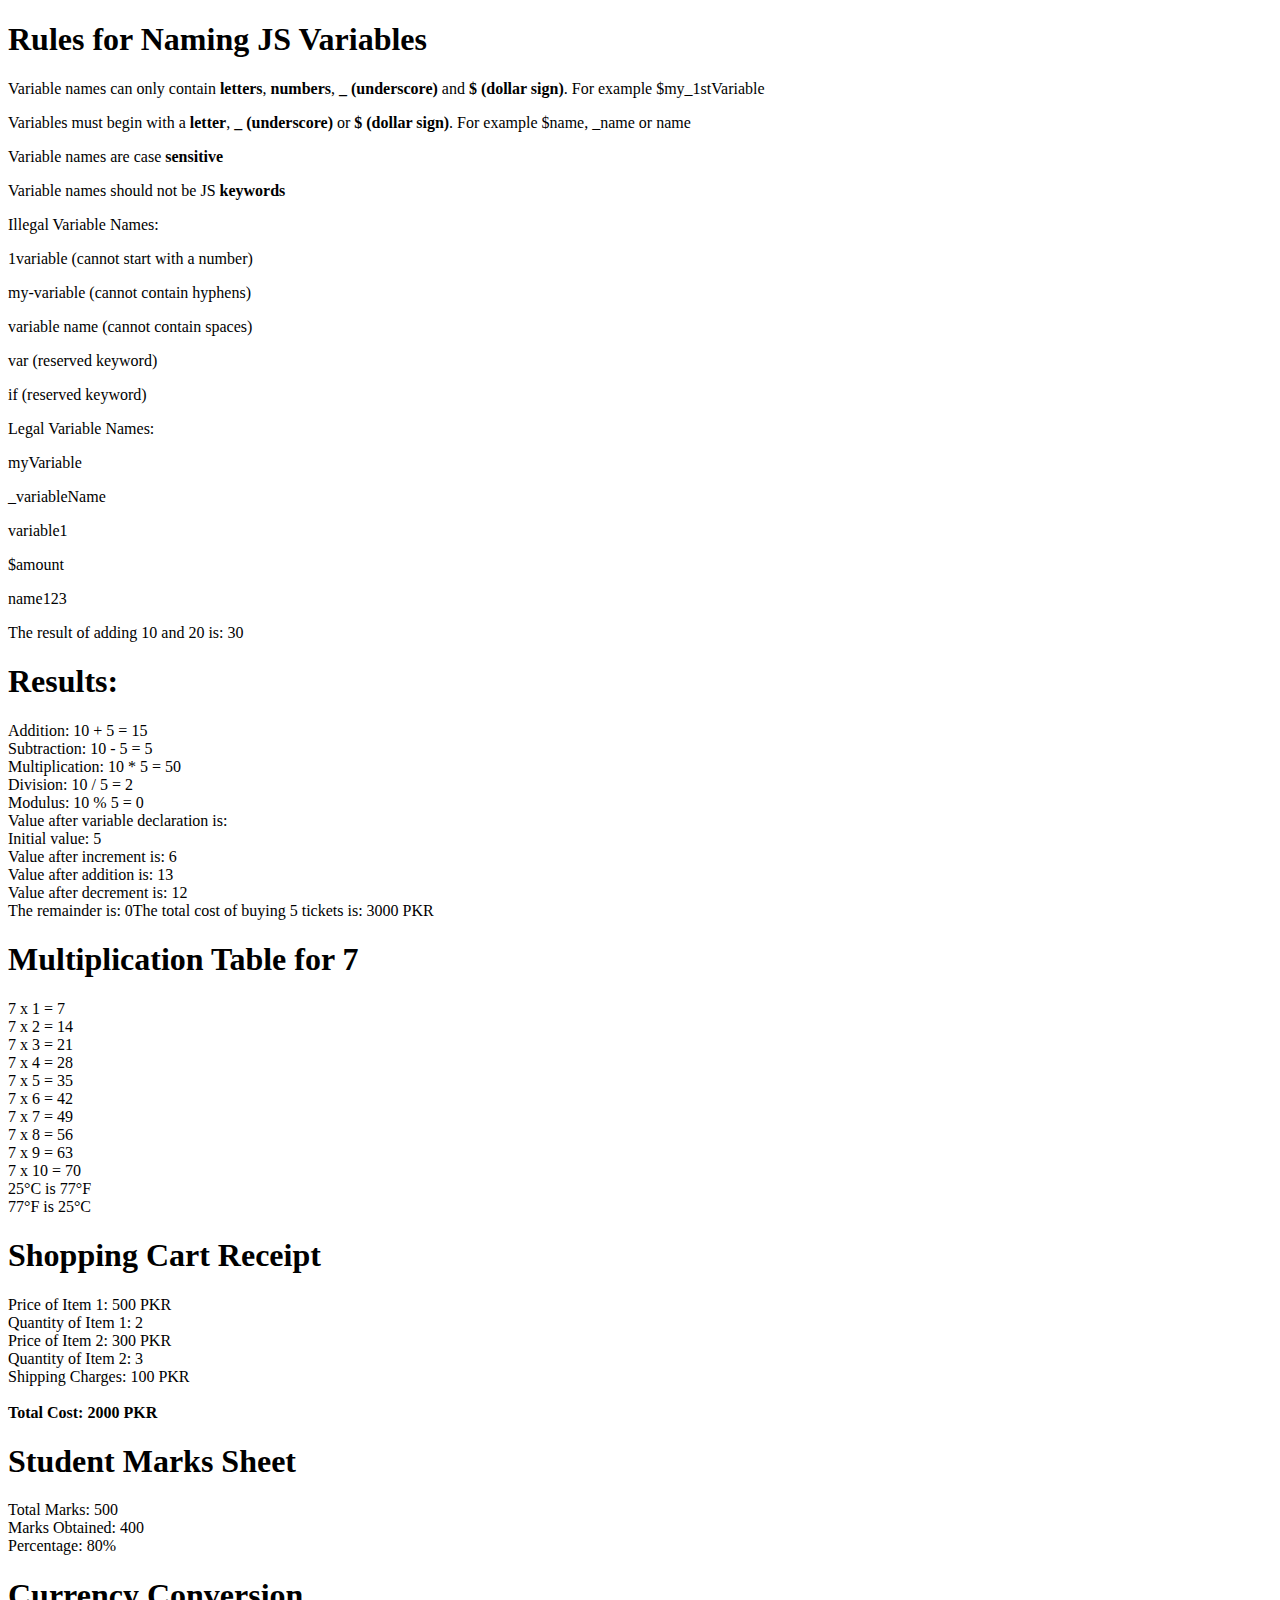
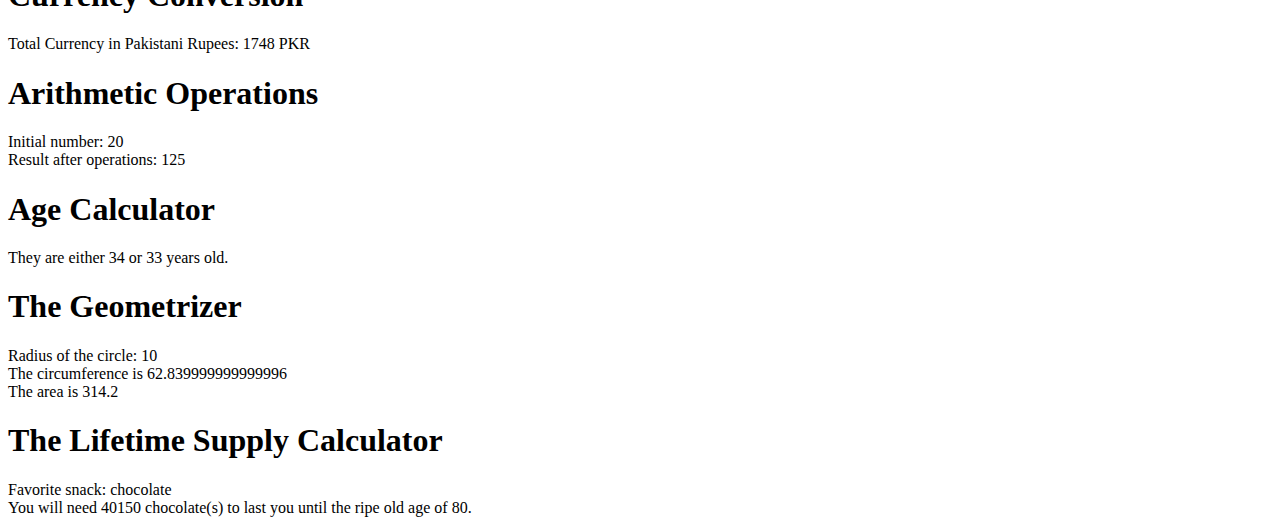
<file: js.index/index.html>
<!DOCTYPE html>
<html lang="en">
<head>
    <meta charset="UTF-8">
    <meta name="viewport" content="width=device-width, initial-scale=1.0">
    <title>Document</title>

</head>
<body>

    <h1>Rules for Naming JS Variables</h1>
    <p>Variable names can only contain <strong>letters</strong>, <strong>numbers</strong>, <strong>_ (underscore)</strong> and <strong>$ (dollar sign)</strong>. For example $my_1stVariable</p>
    <p>Variables must begin with a <strong>letter</strong>, <strong>_ (underscore)</strong> or <strong>$ (dollar sign)</strong>. For example $name, _name or name</p>
    <p>Variable names are case <strong>sensitive</strong></p>
    <p>Variable names should not be JS <strong>keywords</strong></p>
<p>
    Illegal Variable Names:</p>
    <p>
1variable (cannot start with a number)</p>
<p>
my-variable (cannot contain hyphens)</p>
<P>
variable name (cannot contain spaces)</P>
<p>
var (reserved keyword)</p>
<p>
if (reserved keyword)</p>
<p>

Legal Variable Names:</p>
<p>
myVariable</p>
<p>
_variableName</p>
<p>
variable1</p>
<p>
$amount</p>
<p>

name123</p>






    <script src="script.js"></script>
</body>
</html>
</file>
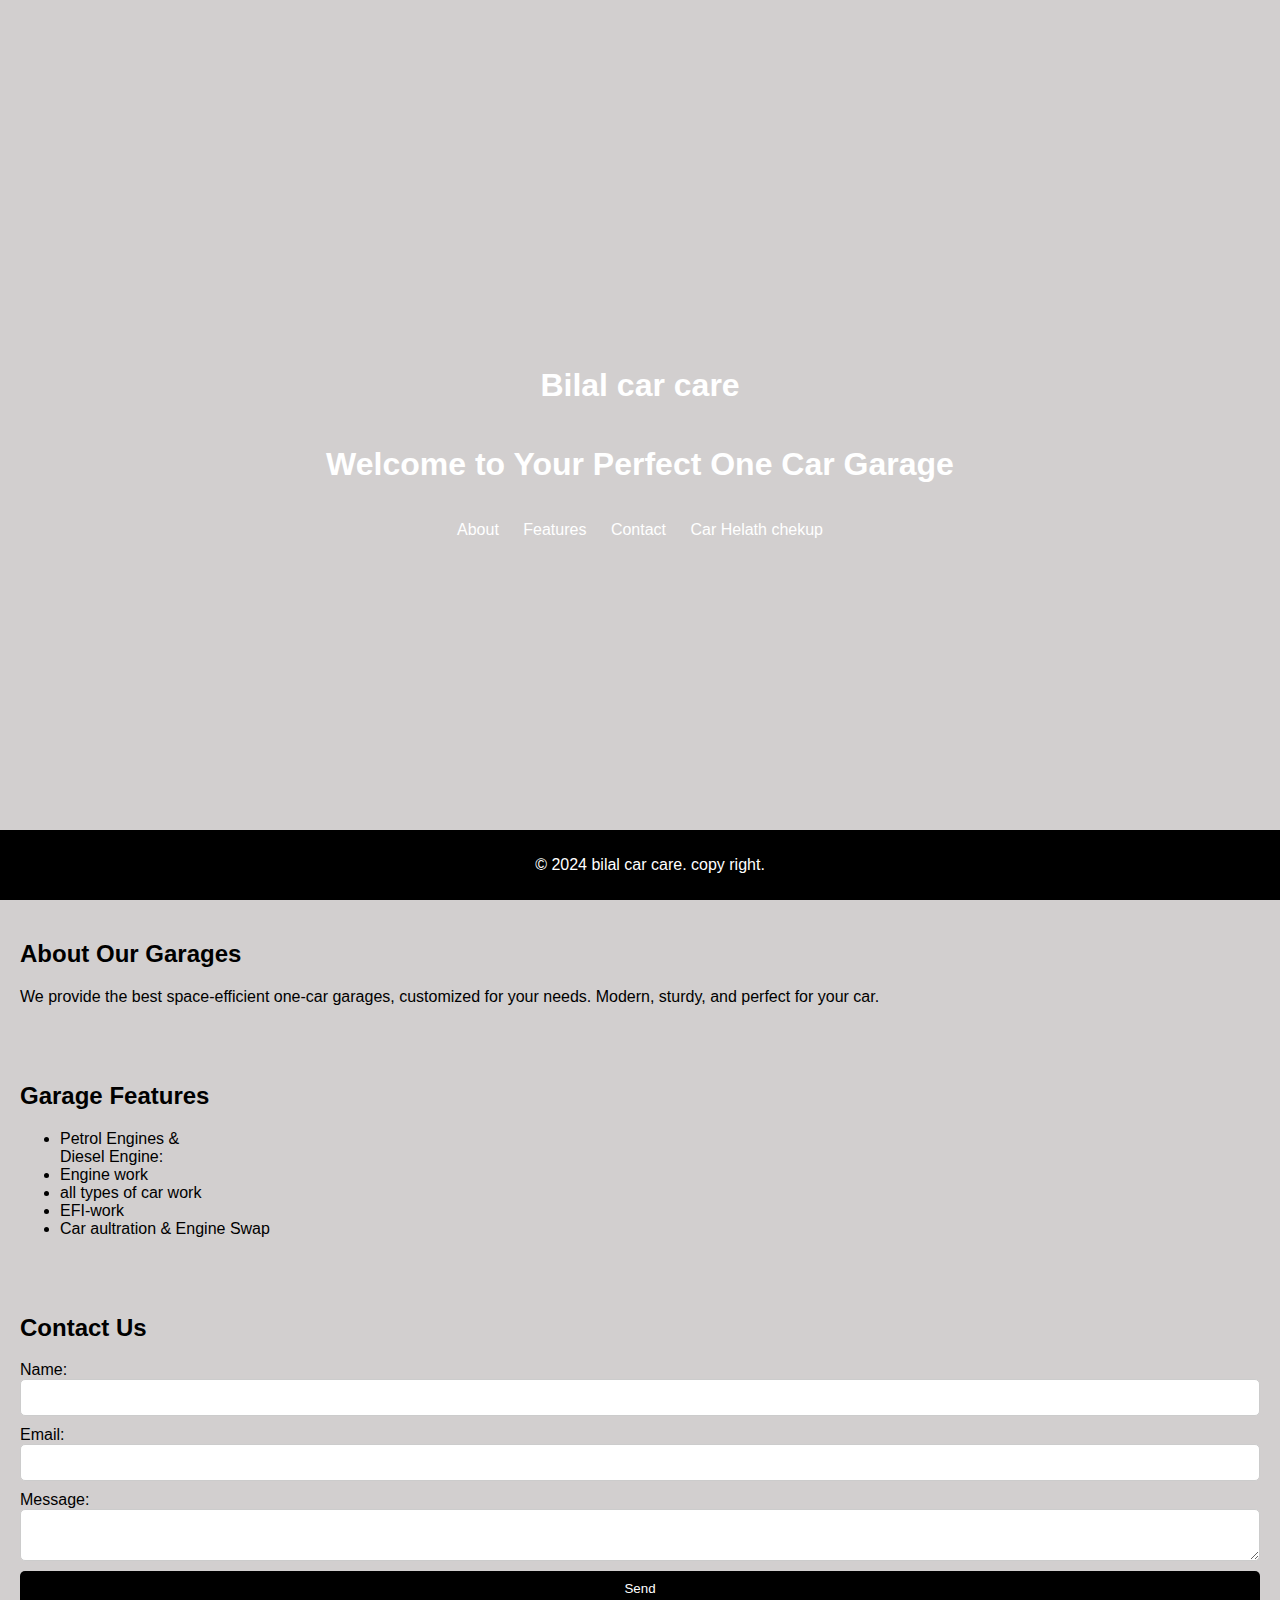
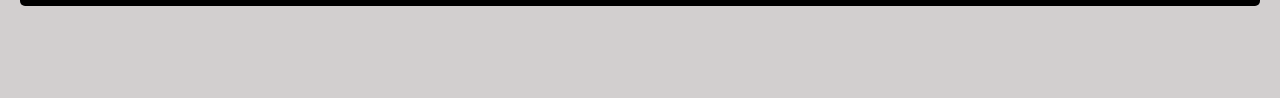
<file: my car/index.html>
<!DOCTYPE html>
<html lang="en">
    <head>
        <meta charset="UTF-8">
        <meta name="viewport" content="width=device-width, initial-scale=1.0">
        <title>bilal car care</title>
        <link rel="stylesheet" href="style.css">
        <script src="script.js" defer></script>
    </head>
    <body>
        <header>
           <h1 id="jok"> Bilal car care</h1>
            <h1 id="Health">Welcome to Your Perfect One Car Garage</h1>
            <nav>
                <ul>
                    
                    <li><a href="#about">About</a></li>
                    <li><a href="#features">Features</a></li>
                    <li><a href="#contact">Contact</a></li>
                    <li><a href="indexs.html">Car Helath chekup</a></li> 
                </ul>
            </nav>
        </header>

        <section id="about">
            <h2>About Our Garages</h2>
            <p>We provide the best space-efficient one-car garages, customized for your needs. Modern, sturdy, and perfect for your car.</p>
        </section>

        <section id="features">
            <h2>Garage Features</h2>
            <ul>
                <li> Petrol Engines &<br>
                    Diesel Engine:</li>
                <li>Engine work </li>
                <li>all types of car work</li>
                <li>EFI-work</li>
                <li> Car aultration & Engine Swap</li>
                
            </ul>
        </section>

        <section id="contact">
            <h2>Contact Us</h2>
            <form id="contactForm">
                <label for="name">Name:</label>
                <input type="text" id="name" name="name" required>

                <label for="email">Email:</label>
                <input type="email" id="email" name="email" required>

                <label for="message">Message:</label>
                <textarea id="message" name="message" required></textarea>

                <button type="submit">Send</button>
            </form>
        </section>
        <br>
<br>
<br><br>

        <footer>
            <p>&copy; 2024 bilal car care. copy right.</p>
        </footer>
    </body>
</html>
</file>
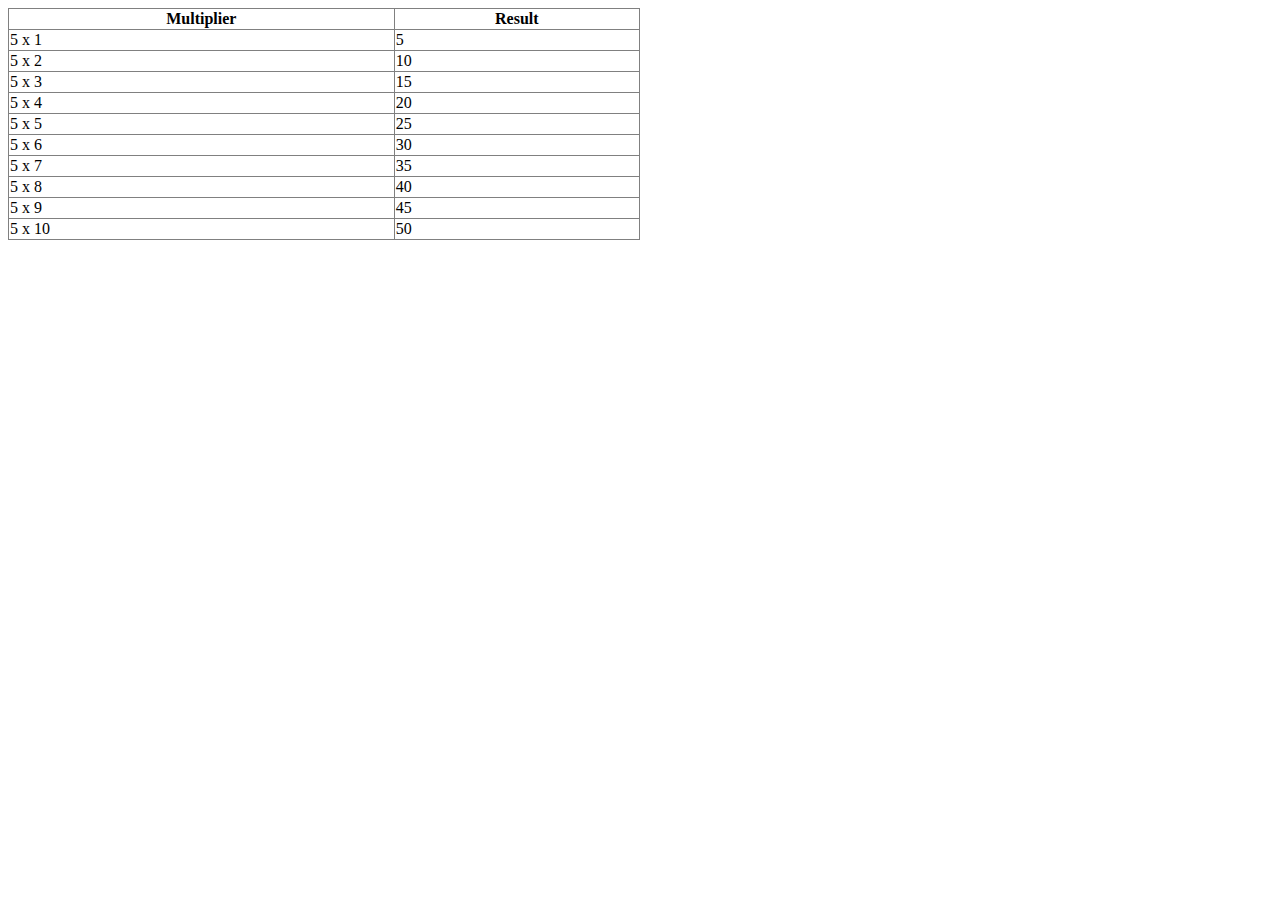
<file: new/index.html>
<!DOCTYPE html>
<html lang="en">
<head>
    <meta charset="UTF-8">
    <meta name="viewport" content="width=device-width, initial-scale=1.0">
    <title>Document</title>
</head>
<body>





    <script src="app.js"></script>
</body>
</html>
</file>
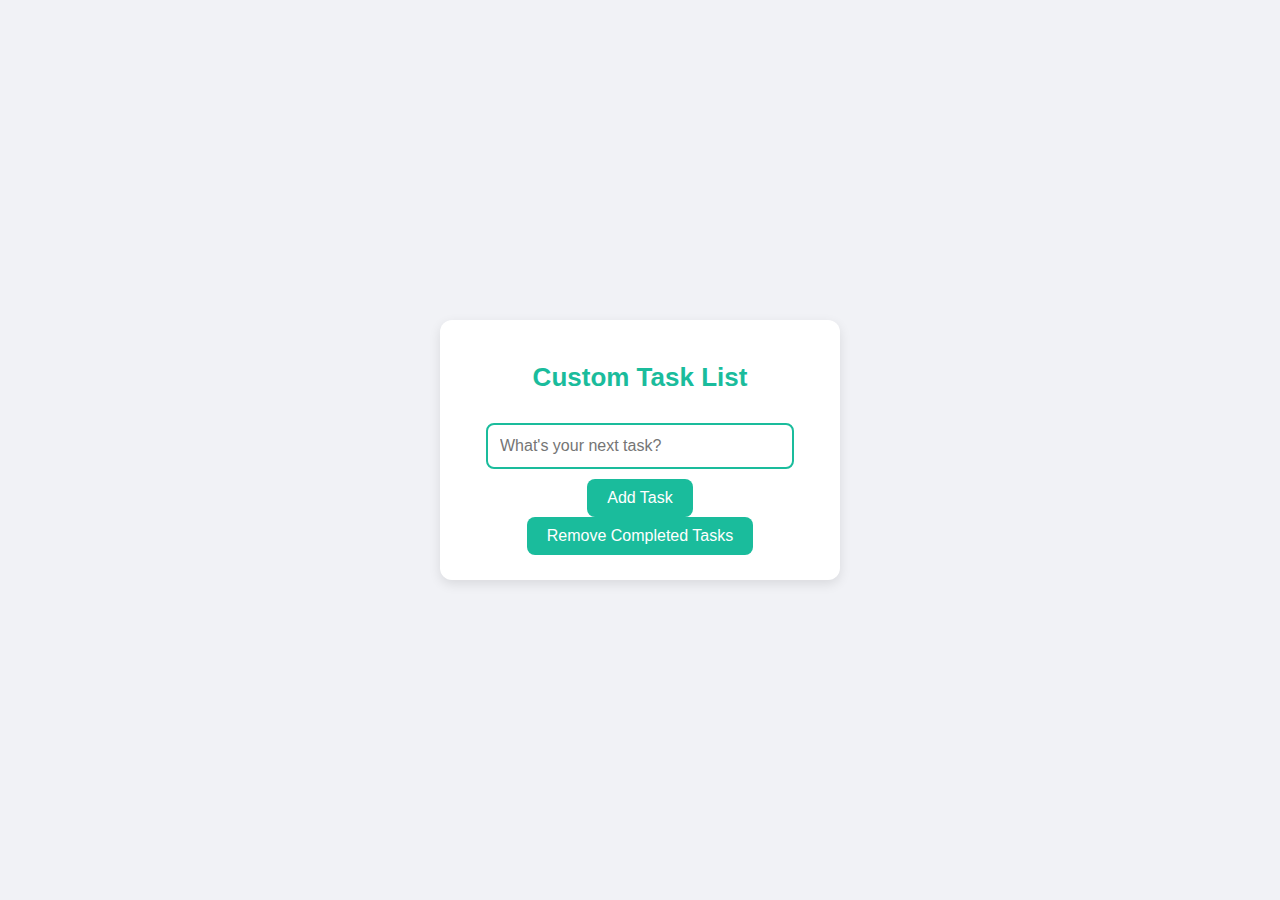
<file: to do app/index.html>
<!DOCTYPE html>
<html lang="en">
<head>
    <meta charset="UTF-8">
    <meta name="viewport" content="width=device-width, initial-scale=1.0">
    <title>My To-Do </title>
    <link rel="stylesheet" href="style.css">
</head>
<body>
    <div class="task-container">
        <h1>Custom Task List</h1>
        <input type="text" id="taskInputField" placeholder="What's your next task?">
        <button id="createTaskBtn">Add Task</button>
        
        <ul id="taskListContainer"></ul>
        <button id="removeCompletedBtn">Remove Completed Tasks</button>
    </div>

    <script src="script.js"></script>
</body>
</html>
</file>
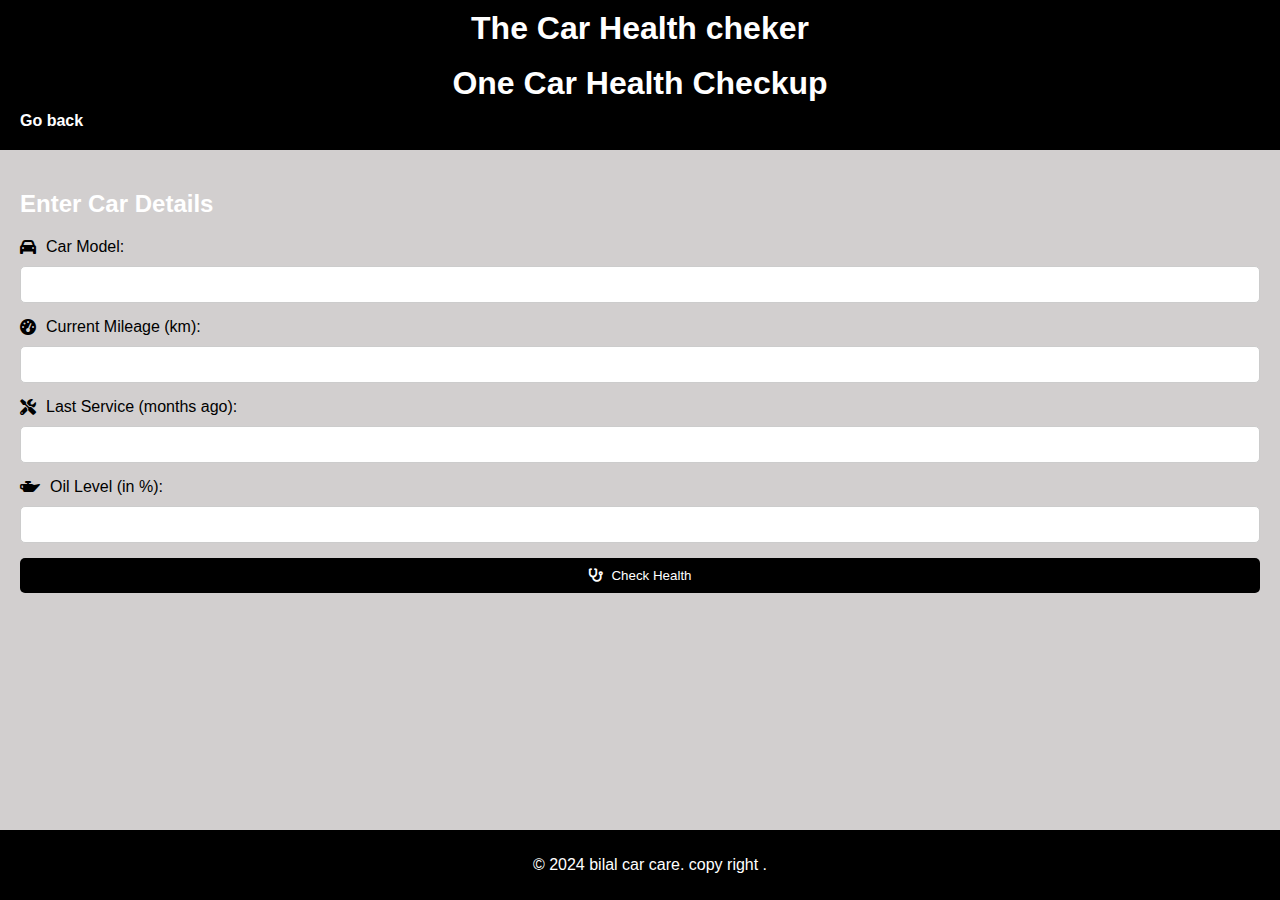
<file: my car/indexs.html>
<!DOCTYPE html>
<html lang="en">
<head>
    <meta charset="UTF-8">
    <meta name="viewport" content="width=device-width, initial-scale=1.0">
    <title>Car Healckup</title>
    <link rel="stylesheet" href="styles.css">
    <script src="scripts.js" defer></script>
    <!-- Font Awesome Icons -->
    <link rel="stylesheet" href="https://cdnjs.cloudflare.com/ajax/libs/font-awesome/6.0.0-beta3/css/all.min.css">
</head>
<body>
    <header>
        <!-- <img src="logo.png" alt="Car Health Logo" id="logo"> -->
        <h1>The Car Health cheker</h1><br> 
        <h1>One Car Health Checkup</h1>
        <button>
            <a id="jj" href="index.html">Go back</a>
        </button>
    </header>

    <section id="checkup-form">
        <h2>Enter Car Details</h2>
        <form id="carCheckupForm">
            <label for="carModel"><i class="fas fa-car"></i> Car Model:</label>
            <input type="text" id="carModel" name="carModel" required>

            <label for="carMileage"><i class="fas fa-tachometer-alt"></i> Current Mileage (km):</label>
            <input type="number" id="carMileage" name="carMileage" required>

            <label for="lastService"><i class="fas fa-tools"></i> Last Service (months ago):</label>
            <input type="number" id="lastService" name="lastService" required>

            <label for="oilLevel"><i class="fas fa-oil-can"></i> Oil Level (in %):</label>
            <input type="number" id="oilLevel" name="oilLevel" max="100" min="0" required>

            <button type="submit"><i class="fas fa-stethoscope"></i> Check Health</button>
        </form>

        <div id="result">
            <h3>Health Status:</h3>
            <p id="healthMessage"></p>
        </div>
    </section>

<br>
<br>
<br>
<br>
<br>
<br>
<br>
<br>
<br>
<br>
<br>

    <footer>
        <p>&copy; 2024 bilal car care. copy right .</p>
        
    </footer>
</body>
</html>
</file>
<file: my car/style.css>
/* General Styles */
body {
    font-family: Arial, sans-serif;
    margin: 0;
    padding: 0;
    background-color:  #d2cfcf;
    color:  rgb(0, 0, 0);

}
#jok{

    color: white;
}
header {
    background-color:  rgb(0, 0, 0);
    height: 100vh;
  background: url('https://img.freepik.com/free-photo/professional-car-mechanic-repair-shop_342744-264.jpg?uid=R151663169&ga=GA1.1.1726582998.1731174488&semt=ais_hybrid') center/cover no-repeat;
  display: flex;
  flex-direction: column;
  justify-content: center;
  align-items: center;
  text-align: center;
  color: white;
  animation: fadeIn 1.5s ease-in-out;
    /* background: rgb(131,58,180); */
/* background: linear-gradient(90deg, rgba(131,58,180,1) 0%, rgba(170,49,131,1) 16%, rgba(182,46,116,1) 21%, rgba(192,44,104,1) 25%, rgba(204,41,89,1) 30%, rgba(216,38,74,1) 35%, rgba(236,33,50,1) 43%, rgba(253,29,29,1) 50%, rgba(253,67,39,1) 63%, rgba(253,82,43,1) 68%, rgba(253,94,46,1) 72%, rgba(253,112,51,1) 78%, rgba(253,132,57,1) 85%, rgba(253,144,60,1) 89%, rgba(253,159,64,1) 94%, rgba(253,159,64,1) 94%, rgba(252,176,69,1) 100%); */
    /* color: white; */
    /* padding: 10px 0; */
    /* text-align: center; */
}
#Health{
    color: white;
}
nav ul {
    list-style: none;
    padding: 0;
}

nav ul li {
    display: inline;
    margin: 0 10px;
}

nav ul li a {
    color: white;
    text-decoration: none;
}

section {
    padding: 20px;
}

h1, h2 {
    color:   rgb(0, 0, 0);
}

footer {
    
    background: rgb(0, 0, 0);
    /* background: linear-gradient(90deg, rgba(131,58,180,1) 0%, rgba(170,49,131,1) 16%, rgba(182,46,116,1) 21%, rgba(192,44,104,1) 25%, rgba(204,41,89,1) 30%, rgba(216,38,74,1) 35%, rgba(236,33,50,1) 43%, rgba(253,29,29,1) 50%, rgba(253,67,39,1) 63%, rgba(253,82,43,1) 68%, rgba(253,94,46,1) 72%, rgba(253,112,51,1) 78%, rgba(253,132,57,1) 85%, rgba(253,144,60,1) 89%, rgba(253,159,64,1) 94%, rgba(253,159,64,1) 94%, rgba(252,176,69,1) 100%);; */
    color: white;
    text-align: center;
    padding: 10px;
    position: fixed;
    width: 100%;
    bottom: 0;
}

/* Form Styles */
form {
    display: flex;
    flex-direction: column;
}

form input, form textarea {
    margin-bottom: 10px;
    padding: 10px;
    border: 1px solid #ccc;
    border-radius: 5px;
}

button {
    background-color: rgb(0, 0,0 );
    color: white;
    padding: 10px;
    border: none;
    border-radius: 5px;
    cursor: pointer;
}

button:hover {
    background-color: rgb(30, 224, 81);
}
</file>
<file: to do app/style.css>
body {
    font-family: 'Verdana', sans-serif;
    background-color: #f1f2f6;
    display: flex;
    justify-content: center;
    align-items: center;
    height: 100vh;
    margin: 0;
}

.task-container {
    background-color: #ffffff;
    padding: 25px;
    border-radius: 12px;
    width: 350px;
    box-shadow: 0 4px 12px rgba(0, 0, 0, 0.1);
    text-align: center;
}

h1 {
    font-size: 26px;
    color: #1abc9c;
    margin-bottom: 20px;
}

input {
    width: 80%;
    padding: 12px;
    margin: 10px 0;
    border: 2px solid #1abc9c;
    border-radius: 8px;
    font-size: 16px;
}

button {
    background-color: #1abc9c;
    color: white;
    padding: 10px 20px;
    border: none;
    border-radius: 8px;
    cursor: pointer;
    font-size: 16px;
    transition: transform 0.2s;
}

button:hover {
    transform: scale(1.1);
    background-color: #16a085;
}

ul {
    list-style-type: none;
    padding: 0;
    margin: 0;
}

li {
    background-color: #ecf0f1;
    padding: 15px;
    margin: 8px 0;
    border-radius: 8px;
    display: flex;
    justify-content: space-between;
    align-items: center;
    font-size: 18px;
    color: #34495e;
}

li.completed {
    text-decoration: line-through;
    color: #7f8c8d;
}

li .action-btn {
    background-color: #e74c3c;
    color: white;
    padding: 6px 12px;
    border: none;
    border-radius: 5px;
    cursor: pointer;
}

li .action-btn:hover {
    background-color: #c0392b;
}

.remove-completed-btn {
    background-color: #f39c12;
    color: white;
    margin-top: 15px;
    border-radius: 8px;
    padding: 12px 20px;
}

.remove-completed-btn:hover {
    background-color: #e67e22;
}
</file>
<file: my car/styles.css>
/* General Styles */
body {
    font-family: Arial, sans-serif;
    margin: 0;
    padding: 0;
    background-color: #d2cfcf;
    color:  rgb(0, 0, 0);
}
#jj{
    text-decoration: none;
    color: white;
    font-size: larger;
    font-weight: bolder;
    font-family: 'Franklin Gothic Medium', 'Arial Narrow', Arial, sans-serif;
}
header {
     background-color:  rgb(0, 0, 0); 
    /* background: rgb(131,58,180); */
    /* background: linear-gradient(90deg, rgba(131,58,180,1) 0%, rgba(170,49,131,1) 16%, rgba(182,46,116,1) 21%, rgba(192,44,104,1) 25%, rgba(204,41,89,1) 30%, rgba(216,38,74,1) 35%, rgba(236,33,50,1) 43%, rgba(253,29,29,1) 50%, rgba(253,67,39,1) 63%, rgba(253,82,43,1) 68%, rgba(253,94,46,1) 72%, rgba(253,112,51,1) 78%, rgba(253,132,57,1) 85%, rgba(253,144,60,1) 89%, rgba(253,159,64,1) 94%, rgba(253,159,64,1) 94%, rgba(252,176,69,1) 100%); */
    color: white;
    padding: 10px;
    text-align: center;
    position: relative;
}

#logo {
    width: 80px;
    position: absolute;
    left: 20px;
    top: 10px;
}

h1 {
    margin: 0;
    padding: 0;
}

h2, h3 {
    color:  white;
}

section {
    padding: 20px;
}

/* Form Styles */
form {
    display: flex;
    flex-direction: column;
}

form label {
    display: flex;
    align-items: center;
    margin-bottom: 10px;
    font-size: 16px;
}

form label i {
    margin-right: 10px;
    color:   rgb(0, 0, 0);
}

form input {
    padding: 10px;
    margin-bottom: 15px;
    border: 1px solid #ccc;
    border-radius: 5px;
}

button {
    background-color:  rgb(0, 0, 0);
    /* background: rgb(131,58,180); */
    /* background: linear-gradient(90deg, rgba(131,58,180,1) 0%, rgba(170,49,131,1) 16%, rgba(182,46,116,1) 21%, rgba(192,44,104,1) 25%, rgba(204,41,89,1) 30%, rgba(216,38,74,1) 35%, rgba(236,33,50,1) 43%, rgba(253,29,29,1) 50%, rgba(253,67,39,1) 63%, rgba(253,82,43,1) 68%, rgba(253,94,46,1) 72%, rgba(253,112,51,1) 78%, rgba(253,132,57,1) 85%, rgba(253,144,60,1) 89%, rgba(253,159,64,1) 94%, rgba(253,159,64,1) 94%, rgba(252,176,69,1) 100%); */
    color: white;
    padding: 10px;
    border: none;
    border-radius: 5px;
    cursor: pointer;
    display: flex;
    align-items: center;
    justify-content: center;
}

button i {
    margin-right: 8px;
}

button:hover {
     background-color:   rgb(30, 224, 81); 
    /* background: rgb(131,58,180); */
    /* background: linear-gradient(90deg, rgba(131,58,180,1) 0%, rgba(170,49,131,1) 16%, rgba(182,46,116,1) 21%, rgba(192,44,104,1) 25%, rgba(204,41,89,1) 30%, rgba(216,38,74,1) 35%, rgba(236,33,50,1) 43%, rgba(253,29,29,1) 50%, rgba(253,67,39,1) 63%, rgba(253,82,43,1) 68%, rgba(253,94,46,1) 72%, rgba(253,112,51,1) 78%, rgba(253,132,57,1) 85%, rgba(253,144,60,1) 89%, rgba(253,159,64,1) 94%, rgba(253,159,64,1) 94%, rgba(252,176,69,1) 100%); */
}

#result {
    margin-top: 20px;
    display: none; /* Hidden initially */
    padding: 15px;
    background-color: #e7f3fe;
    border-left: 6px solid  rgb(0, 0, 0);
}

#result h3 {
    margin: 0;
}

footer {
    background-color:  rgb(0, 0, 0);
    /* background: rgb(131,58,180); */
    /* background: linear-gradient(90deg, rgba(131,58,180,1) 0%, rgba(170,49,131,1) 16%, rgba(182,46,116,1) 21%, rgba(192,44,104,1) 25%, rgba(204,41,89,1) 30%, rgba(216,38,74,1) 35%, rgba(236,33,50,1) 43%, rgba(253,29,29,1) 50%, rgba(253,67,39,1) 63%, rgba(253,82,43,1) 68%, rgba(253,94,46,1) 72%, rgba(253,112,51,1) 78%, rgba(253,132,57,1) 85%, rgba(253,144,60,1) 89%, rgba(253,159,64,1) 94%, rgba(253,159,64,1) 94%, rgba(252,176,69,1) 100%); */
    color: white;
    text-align: center;
    padding: 10px;
    position: fixed;
    width: 100%;
    bottom: 0;
}
</file>
